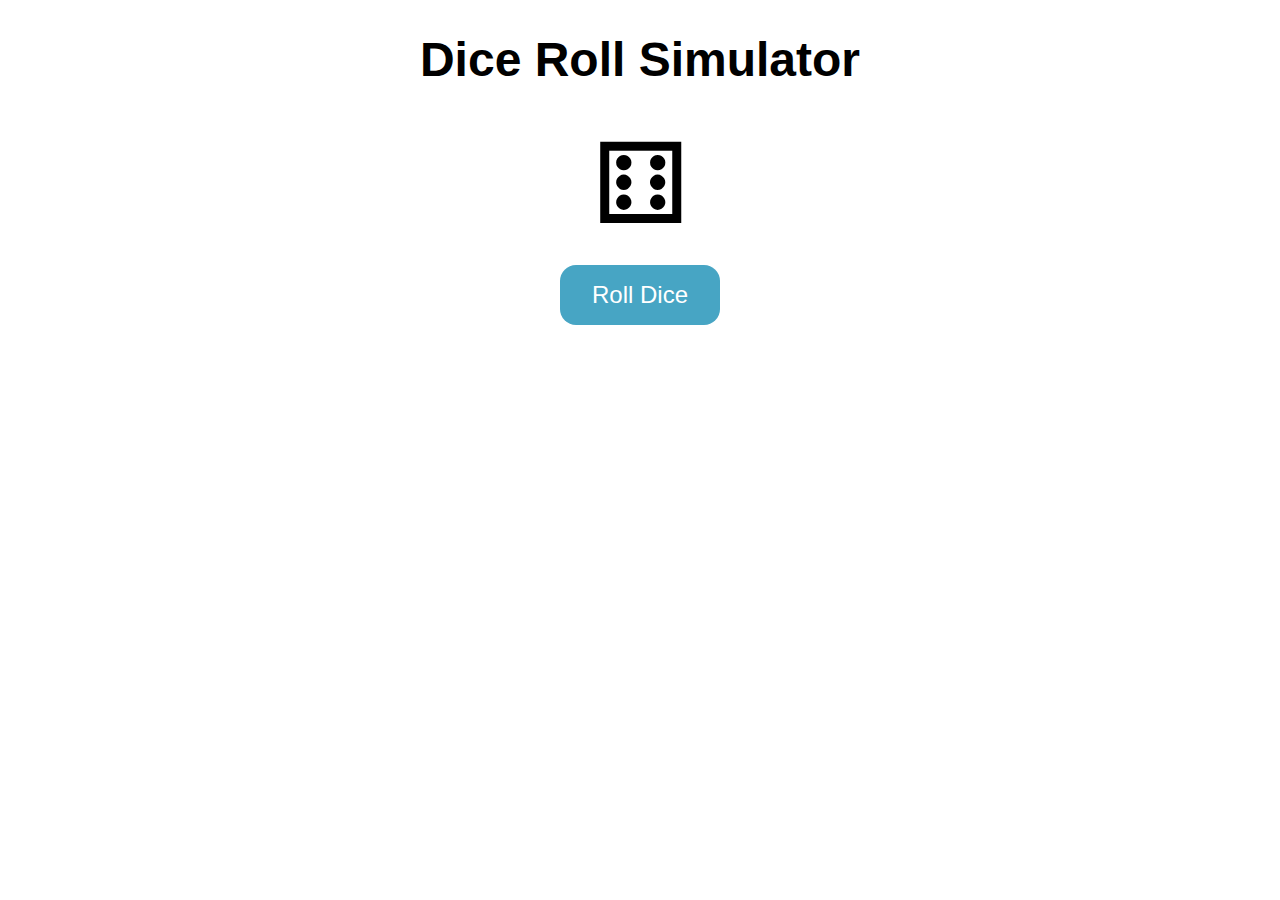
<file: Dice Roll Simulator Project - HTML, CSS, JavaScript/index.html>
<!DOCTYPE html>
<html lang="en">

<head>
    <meta charset="UTF-8">
    <meta name="viewport" content="width=device-width, initial-scale=1.0">
    <title>Document</title>
    <link rel="stylesheet" href="style.css">
</head>

<body>
    <!-- 
        &#9856;
        &#9857;
        &#9858;
        &#9859;
        &#9860;
        &#9861;
    -->

    <h1>Dice Roll Simulator</h1>
    <div class="dice" id="dice">&#9861;</div>
    <button id="roll-button">Roll Dice</button>
    <ul id="roll-history">
    </ul>

    <script src="script.js"></script>
</body>

</html>
</file>
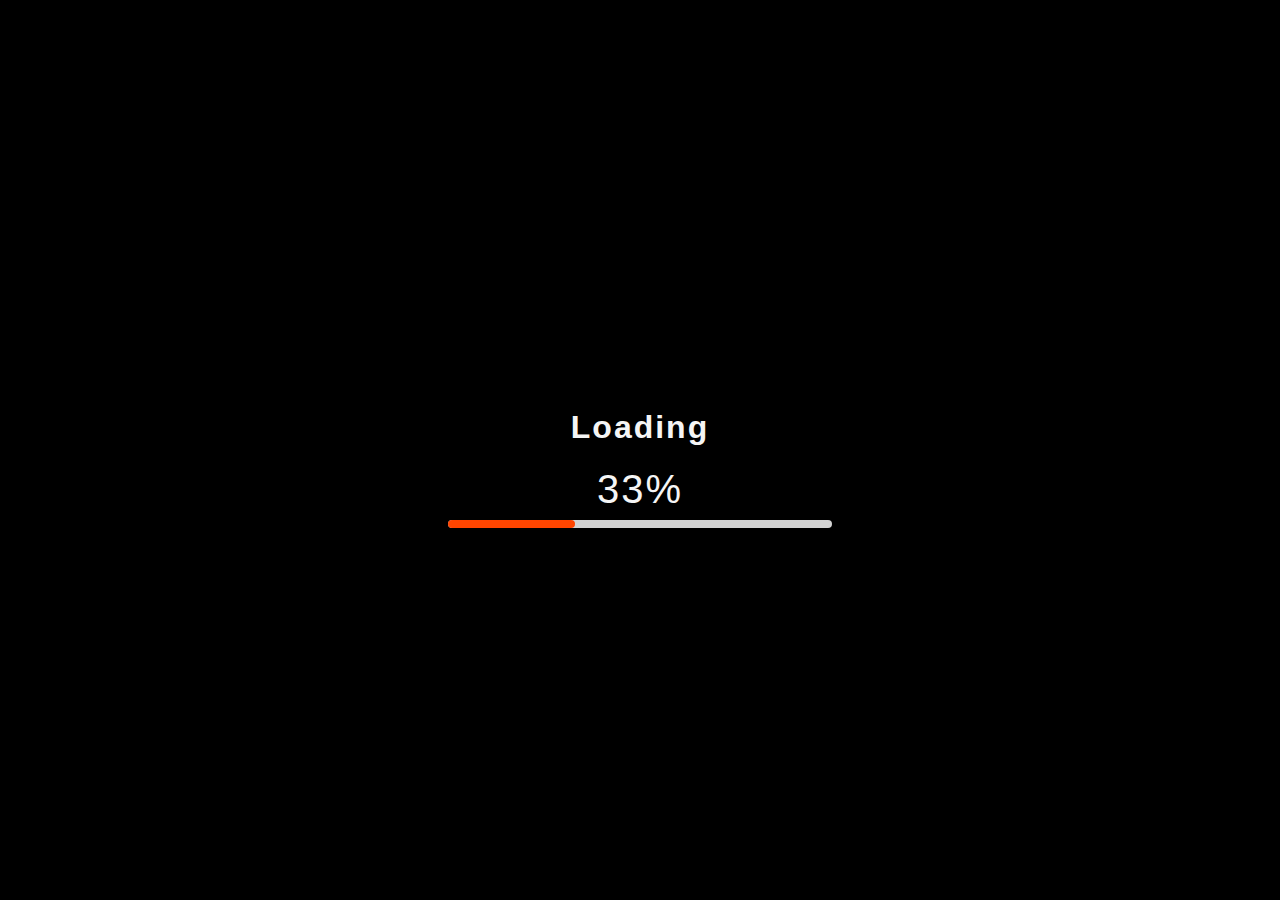
<file: Loading Bar Project - HTML, CSS, JavaScript/index.html>
<!DOCTYPE html>
<html lang="en">

<head>
    <meta charset="UTF-8">
    <meta name="viewport" content="width=device-width, initial-scale=1.0">
    <title>Document</title>
    <link rel="stylesheet" href="style.css">
</head>

<body>
    <div class="container">
        <h1>Loading</h1>
        <div id="counter">0%</div>
        <hr id="loading-bar-back" />
        <hr id="loading-bar-front" />
    </div>

    <script src="script.js"></script>
</body>

</html>
</file>
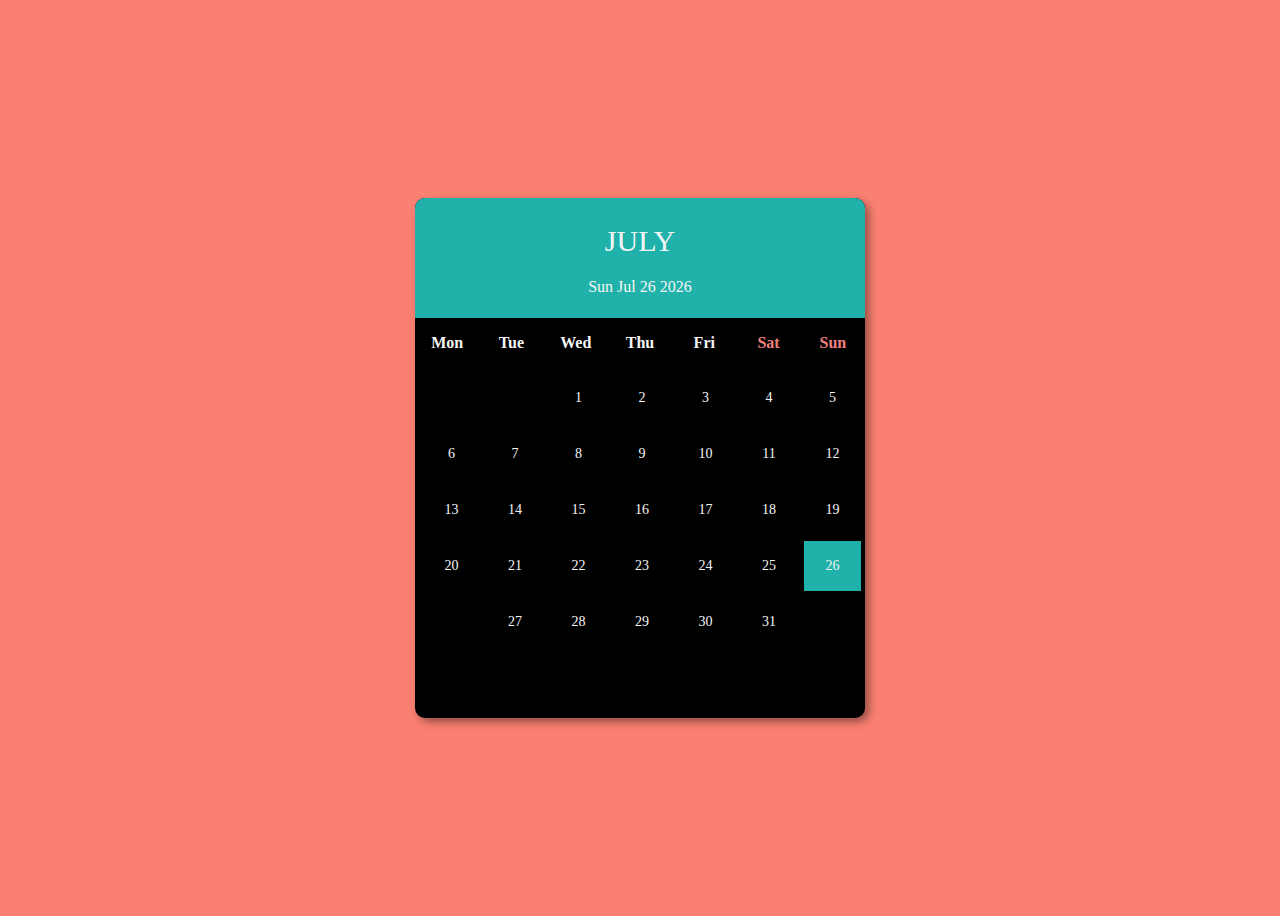
<file: Month Calender Project - HTML, CSS, JavaScript/index.html>
<!DOCTYPE html>
<html lang="en">

<head>
    <meta charset="UTF-8" />
    <meta http-equiv="X-UA-Compatible" content="IE=edge" />
    <meta name="viewport" content="width=device-width, initial-scale=1.0" />
    <title>Month Calender</title>
    <link rel="stylesheet" href="style.css" />
</head>

<body>
    <div class="container">
        <div class="calender">

            <div class="month">
                <div class="date">
                    <h1></h1>
                    <p></p>
                </div>
            </div>

            <div class="weekdays">
                <div>Mon</div>
                <div>Tue</div>
                <div>Wed</div>
                <div>Thu</div>
                <div>Fri</div>
                <div class="weekend">Sat</div>
                <div class="weekend">Sun</div>
            </div>
            
            <div class="days">
            </div>
        </div>
    </div>
    <script src="script.js"></script>
</body>

</html>
</file>
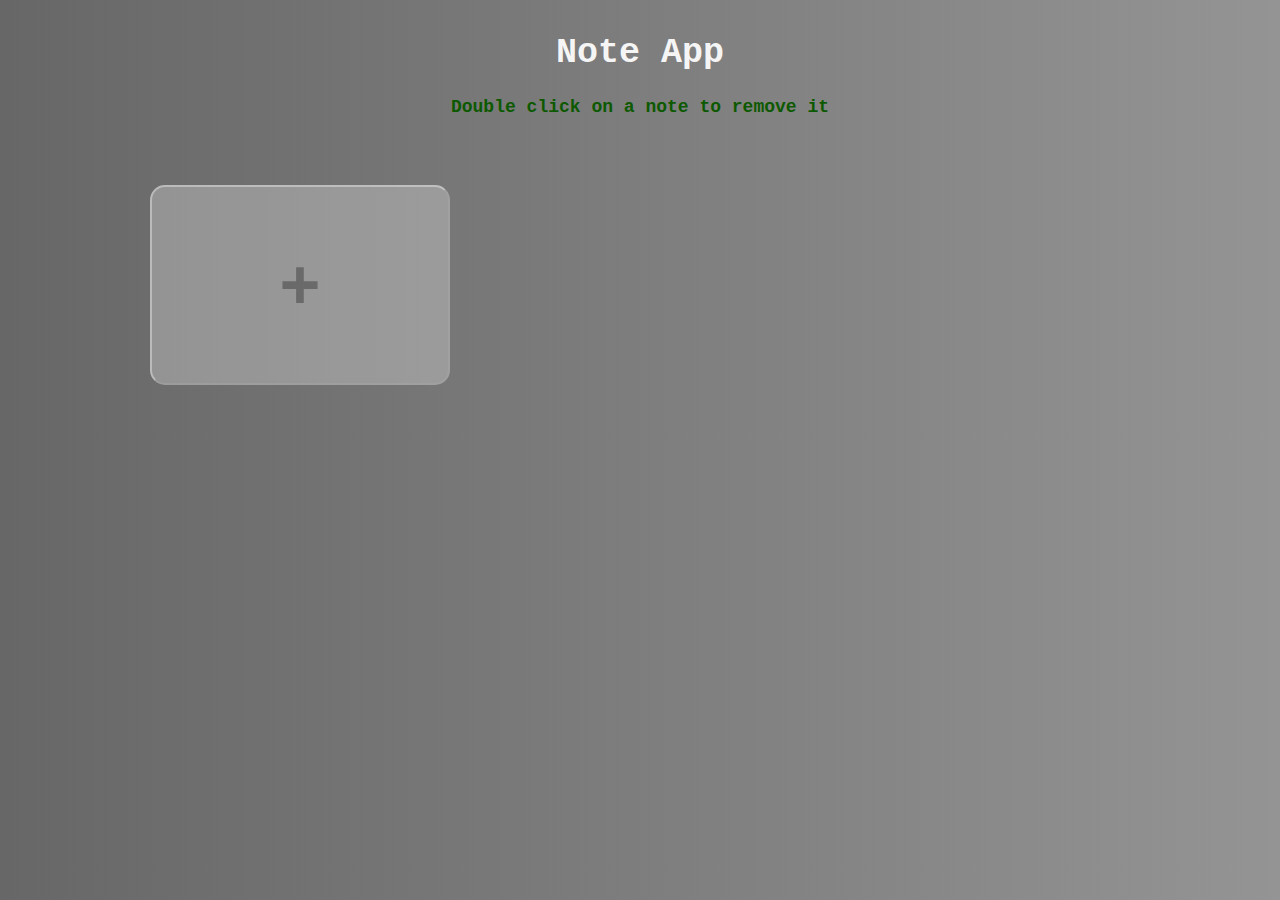
<file: Note Taking App Project - HTML, CSS, JavaScript/index.html>
<!DOCTYPE html>
<html lang="en">

<head>
    <meta charset="UTF-8" />
    <meta http-equiv="X-UA-Compatible" content="IE=edge" />
    <meta name="viewport" content="width=device-width, initial-scale=1.0" />
    <title>Document</title>
    <link rel="stylesheet" href="style.css" />
</head>

<body>
    <h1 class="heading">Note App</h1>
    <p class="info-text">Double click on a note to remove it</p>
    <div class="app" id="app">
        <!-- <textarea cols="30" rows="10" class="note" placeholder="Empty Note"></textarea> -->

        <button class="btn" id="btn">+</button>
    </div>
    <script src="script.js"></script>
</body>

</html>
</file>
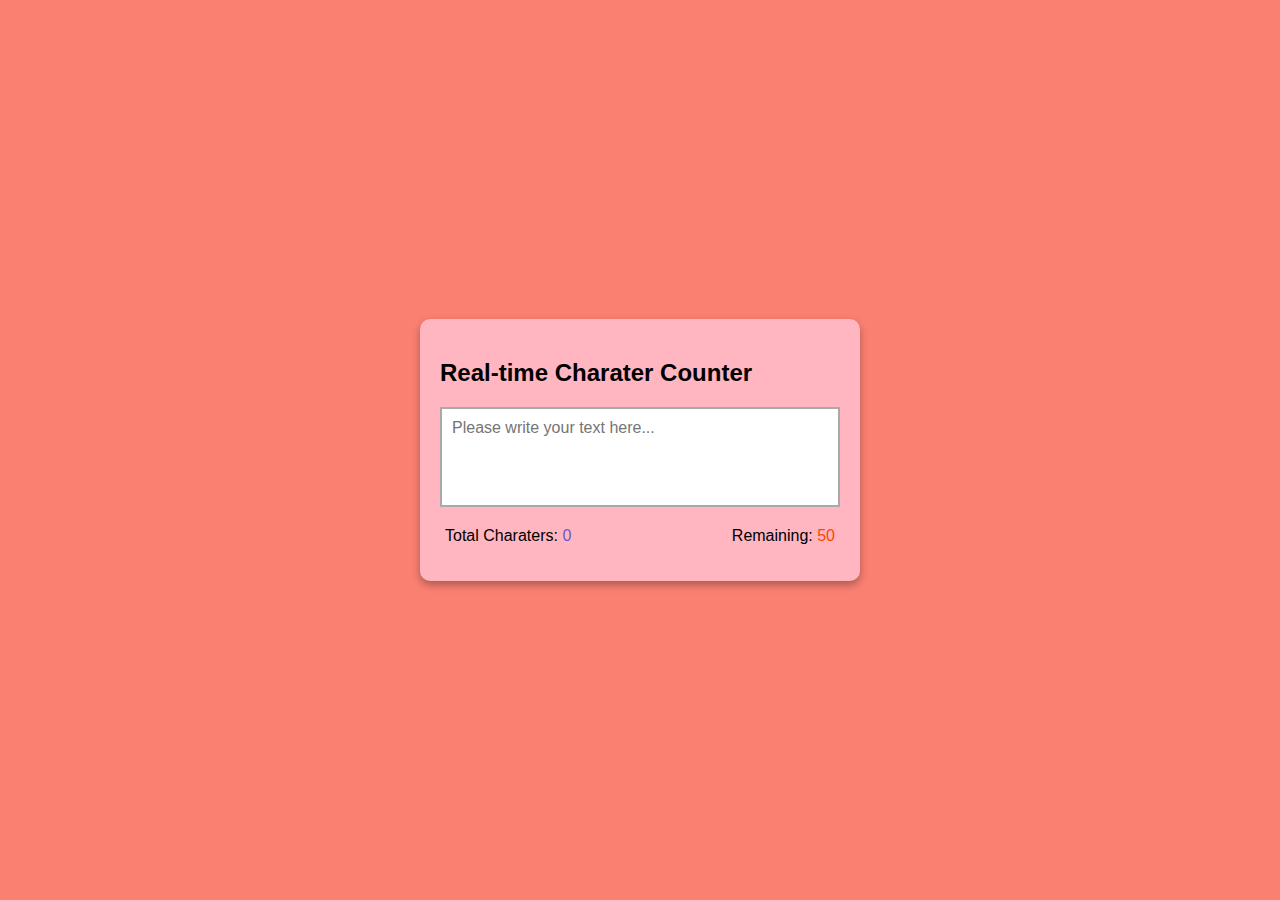
<file: Real-time Character Counter Project - HTML, CSS, JavaScript/index.html>
<!DOCTYPE html>
<html lang="en">

<head>
    <meta charset="UTF-8" />
    <meta http-equiv="X-UA-Compatible" content="IE=edge" />
    <meta name="viewport" content="width=device-width, initial-scale=1.0" />
    <title>Real-time Charater Counter</title>
    <link rel="stylesheet" href="style.css">
</head>

<body>
    <div class="container">
        <h2>Real-time Charater Counter</h2>

        <textarea id="textarea" class="textarea" placeholder="Please write your text here..." maxlength="50"></textarea>
        
        <div class="counter-container">
            <p>
                Total Charaters:
                <span class="total-counter" id="total-counter">0</span>
            </p>
            <p>
                Remaining:
                <span class="remaining-counter" id="remaining-counter">50</span>
            </p>
        </div>
    </div>
    <script src="script.js"></script>
</body>

</html>
</file>
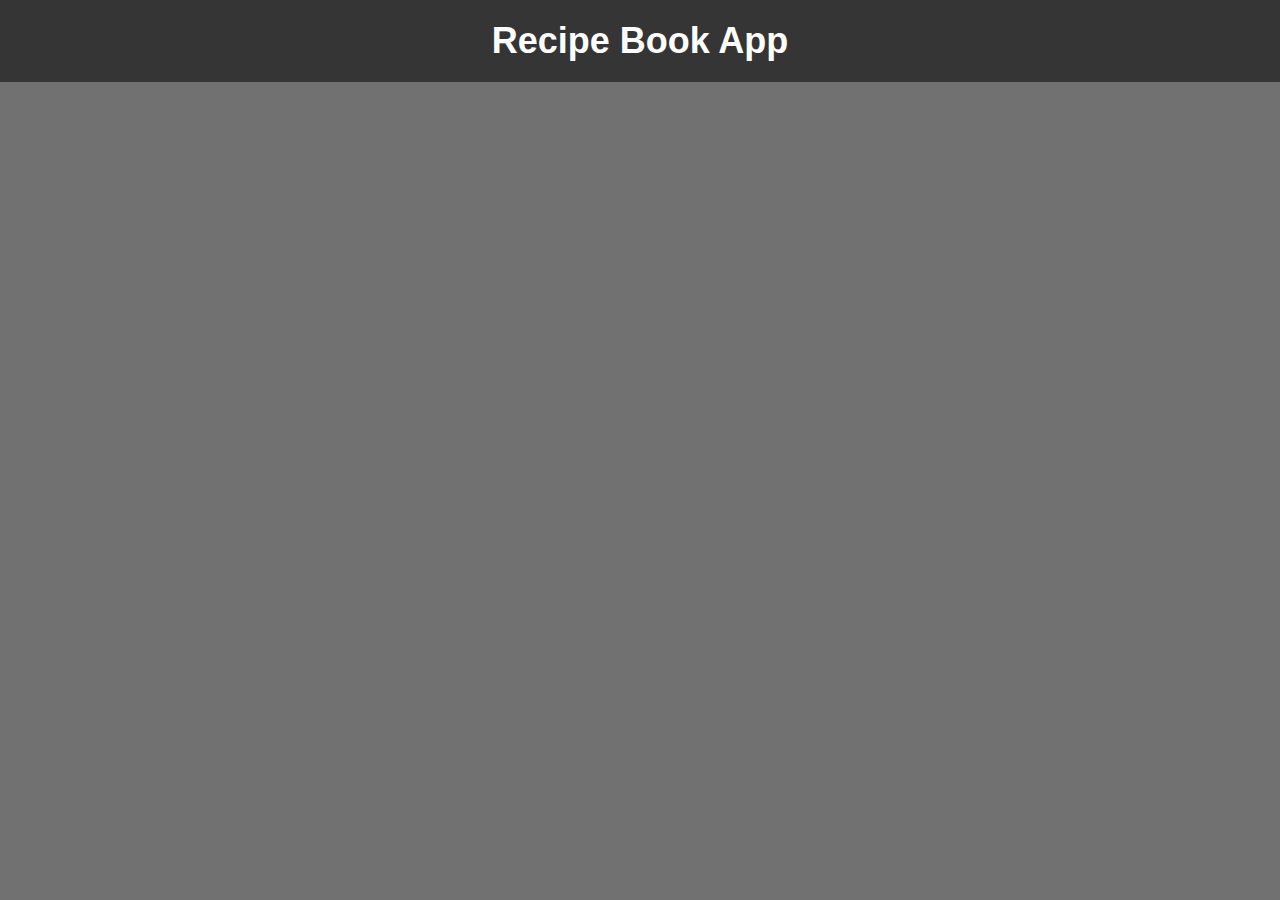
<file: Recipe Book App Project - HTML, CSS, JavaScript/index.html>
<!DOCTYPE html>
<html lang="en">

<head>
    <meta charset="UTF-8" />
    <meta http-equiv="X-UA-Compatible" content="IE=edge" />
    <meta name="viewport" content="width=device-width, initial-scale=1.0" />
    <title>Document</title>
    <link rel="stylesheet" href="style.css" />
</head>

<body>
    <header>
        <h1>Recipe Book App</h1>
    </header>

    <div class="container">
        <ul id="recipe-list" class="recipe-list">
            <!-- <li class="recipe-item">
                <img src="https://spoonacular.com/recipeImages/12345-312x231.jpg" alt="Recipe 1" />
                <h2>Recipe 1</h2>
                <p>
                    <strong>Ingredients:</strong> Ingredient 1, Ingredient 2, Ingredient
                    3
                </p>
                <a href="#">View Recipe</a>
            </li> -->
        </ul>
    </div>
    <script src="script.js"></script>
</body>

</html>
</file>
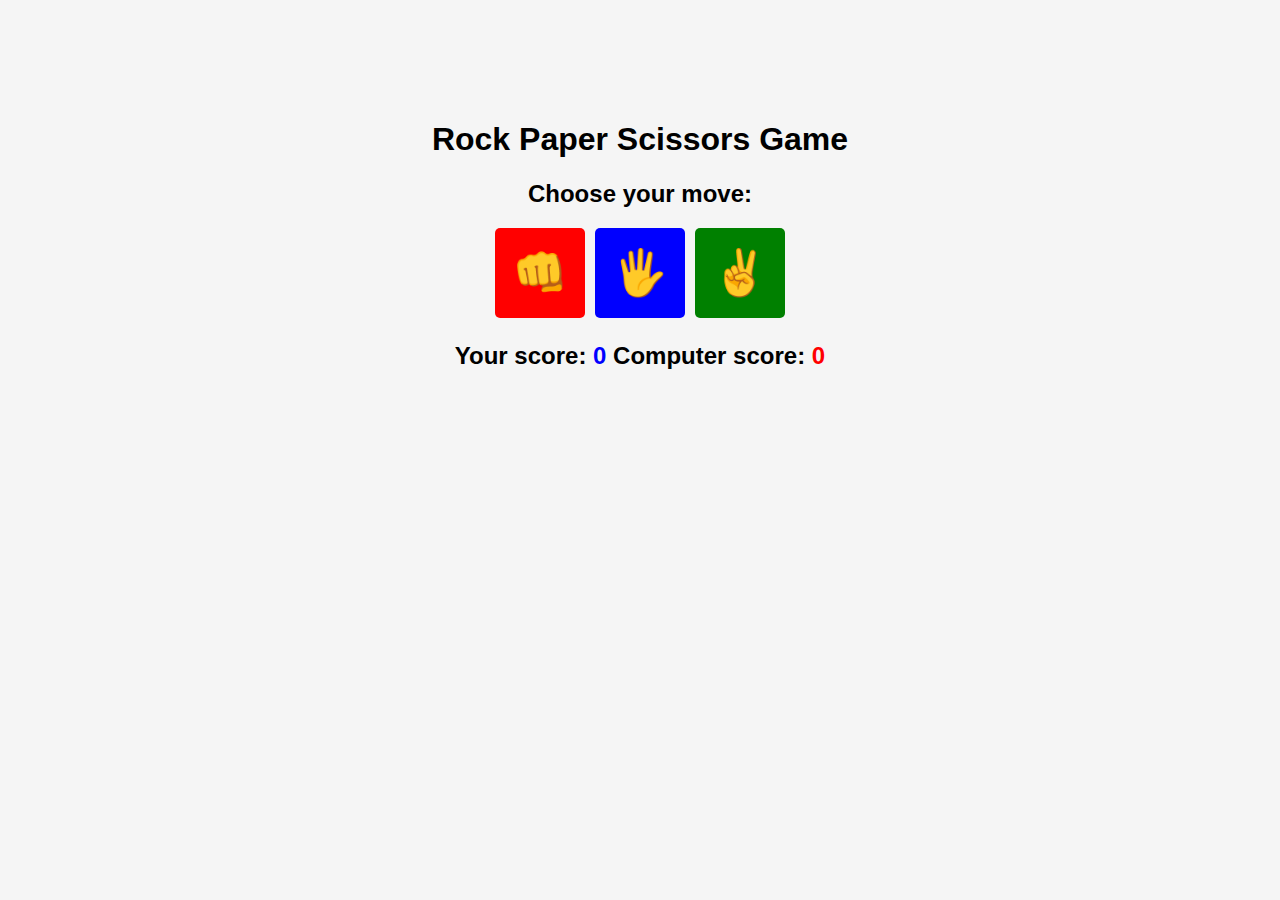
<file: Rock Paper Scissors Game Project - HTML, CSS, JavaScript/index.html>
<!DOCTYPE html>
<html lang="en">

<head>
    <meta charset="UTF-8">
    <meta name="viewport" content="width=device-width, initial-scale=1.0">
    <title>R-P-S</title>
    <link rel="stylesheet" href="style.css">
</head>

<body>
    <h1>Rock Paper Scissors Game</h1>
    <h2>Choose your move:</h2>
    <div>
        <button id="rock">👊</button>
        <button id="paper">🖐</button>
        <button id="scissors">✌</button>
    </div>
    <p id="result"></p>
    <p id="scoreBoard">
        Your score:
        <span id="myScore">0</span>
        Computer score:
        <span id="pcScore">0</span>
    </p>

    <script src="script.js"></script>
</body>

</html>
</file>
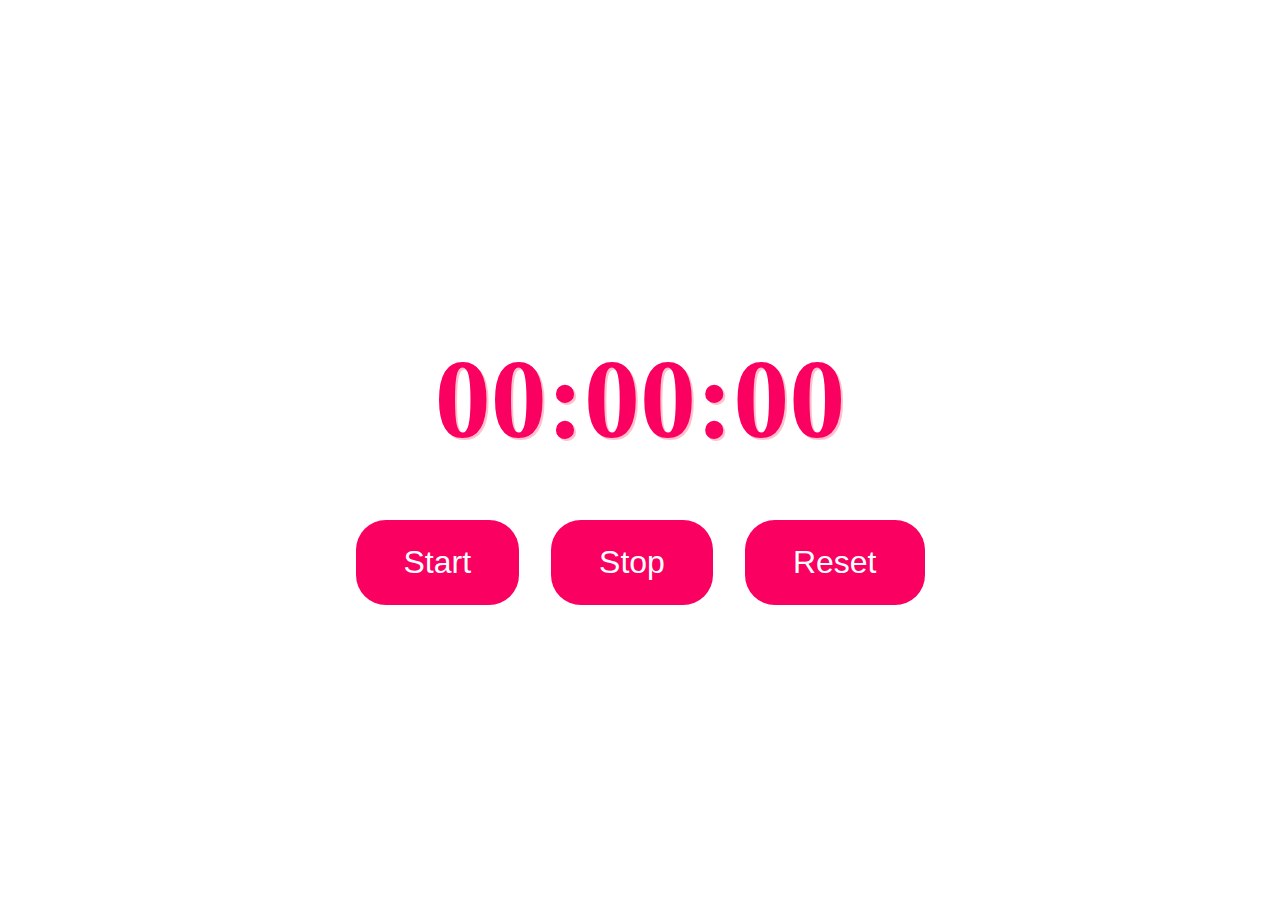
<file: Simple Stopwatch Project - HTML, CSS, JavaScript/index.html>
<!DOCTYPE html>
<html lang="en">

<head>
    <meta charset="UTF-8">
    <meta name="viewport" content="width=device-width, initial-scale=1.0">
    <title>Document</title>
    <link rel="stylesheet" href="style.css">
</head>

<body>
    <div id="timer">00:00:00</div>
    <div id="buttons">
        <button id="start">Start</button>
        <button id="stop">Stop</button>
        <button id="reset">Reset</button>
    </div>
    <script src="script.js"></script>
</body>

</html>
</file>
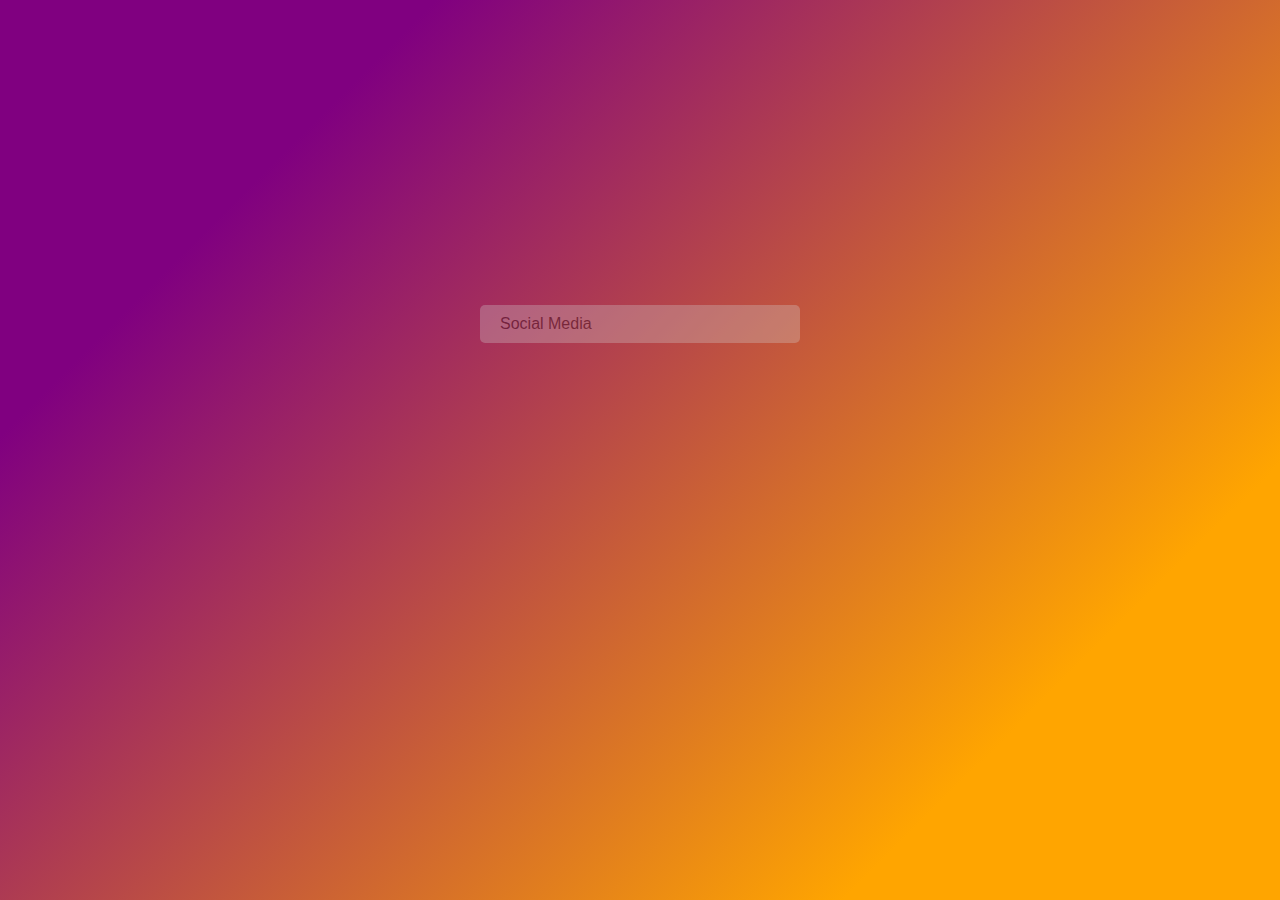
<file: Social Media Selector Menu Project - HTML, CSS, JavaScript/index.html>
<!DOCTYPE html>
<html lang="tr">

<head>
    <meta charset="UTF-8" />
    <meta http-equiv="X-UA-Compatible" content="IE=edge" />
    <meta name="viewport" content="width=device-width, initial-scale=1.0" />
    <title>Social Media Selector Menu</title>
    <link rel="stylesheet" href="https://cdnjs.cloudflare.com/ajax/libs/font-awesome/6.0.0-beta2/css/all.min.css"
        integrity="sha512-YWzhKL2whUzgiheMoBFwW8CKV4qpHQAEuvilg9FAn5VJUDwKZZxkJNuGM4XkWuk94WCrrwslk8yWNGmY1EduTA=="
        crossorigin="anonymous" referrerpolicy="no-referrer" />
    <link rel="stylesheet" href="style.css" />
</head>

<body>

    <div class="menu">
        <p>Social Media</p>
        <i class="fas fa-angle-down"></i>
    </div>

    <ul class="social-lists hide">
        <li>
            <i class="fab fa-facebook" style="color: blue"></i>
            <p>Facebook</p>
        </li>
        <li>
            <i class="fab fa-youtube" style="color: red"></i>
            <p>YouTube</p>
        </li>
        <li>
            <i class="fab fa-twitter" style="color: blue"></i>
            <p>Twitter</p>
        </li>
        <li>
            <i class="fab fa-linkedin" style="color: blue"></i>
            <p>Linkedin</p>
        </li>
    </ul>

    <script src="script.js"></script>
</body>

</html>
</file>
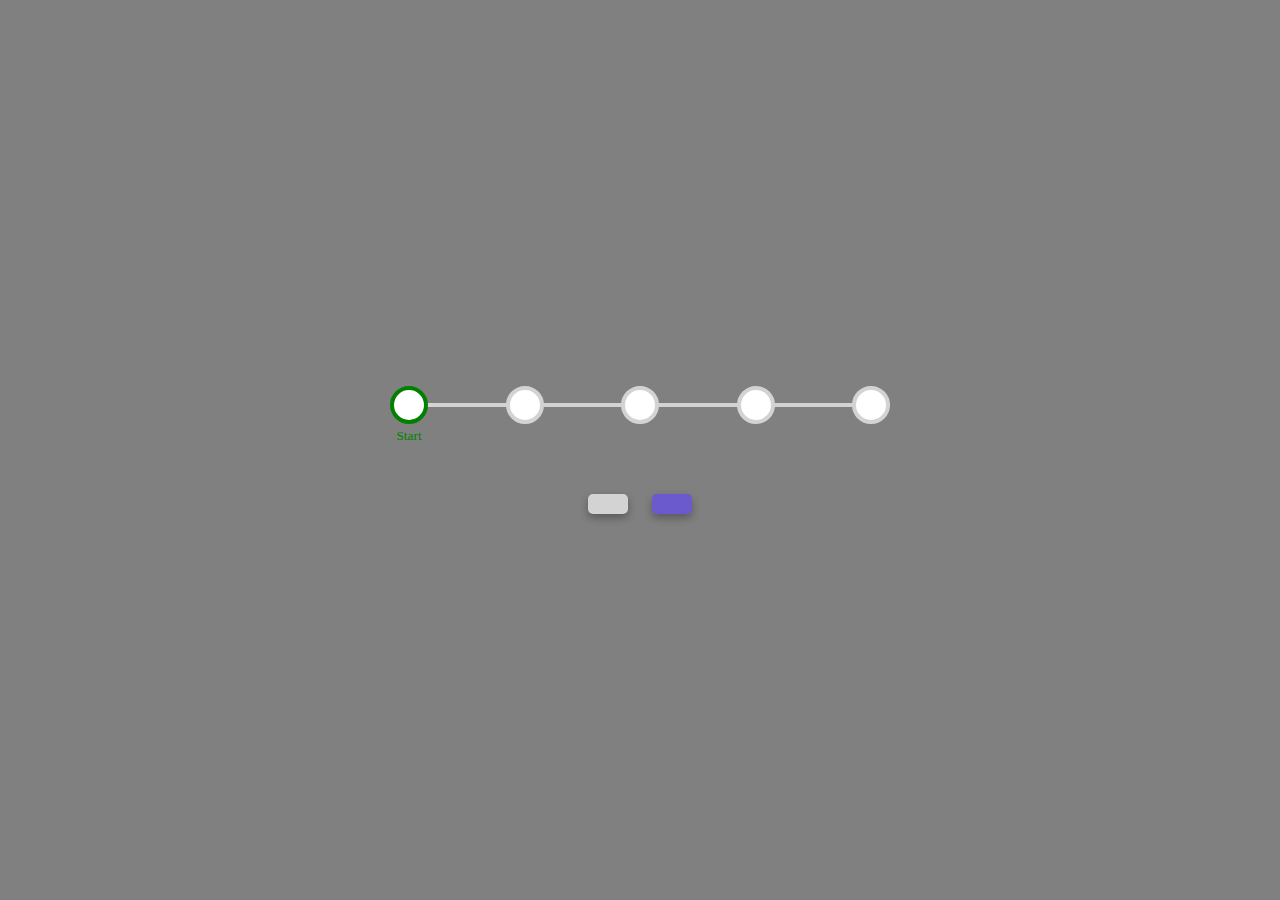
<file: Step Progress Bar Project - HTML, CSS, JavaScript/index.html>
<!DOCTYPE html>
<html lang="en">

<head>
    <meta charset="UTF-8" />
    <meta http-equiv="X-UA-Compatible" content="IE=edge" />
    <meta name="viewport" content="width=device-width, initial-scale=1.0" />
    <title>Step Progress Bar</title>
    <link rel="stylesheet" href="https://cdnjs.cloudflare.com/ajax/libs/font-awesome/6.0.0-beta2/css/all.min.css"
        integrity="sha512-YWzhKL2whUzgiheMoBFwW8CKV4qpHQAEuvilg9FAn5VJUDwKZZxkJNuGM4XkWuk94WCrrwslk8yWNGmY1EduTA=="
        crossorigin="anonymous" referrerpolicy="no-referrer" />
    <link rel="stylesheet" href="style.css" />
</head>

<body>
    <div class="container">
        <div class="progress-container">
            <hr class="progress-bar-back" />
            <hr class="progress-bar-front" />
            <div class="step checked">
                <i class="fas fa-check"></i>
                <small>Start</small>
            </div>

            <div class="step">
                <i class="fas fa-times"></i>
            </div>

            <div class="step">
                <i class="fas fa-times"></i>
            </div>

            <div class="step">
                <i class="fas fa-times"></i>
            </div>

            <div class="step">
                <i class="fas fa-times"></i>
            </div>
        </div>

        <button class="btn" id="prev" disabled>
            <i class="fas fa-arrow-left"></i>
        </button>

        <button class="btn" id="next"><i class="fas fa-arrow-right"></i></button>
    </div>
    
    <script src="script.js"></script>
</body>

</html>
</file>
<file: Dice Roll Simulator Project - HTML, CSS, JavaScript/style.css>
body {
  margin-top: 2rem;
  text-align: center;
  font-family: sans-serif;
}

h1 {
  font-size: 3rem;
}

.dice {
  font-size: 7rem;
  margin-bottom: 1rem;
  transition: transform 0.6s ease-in-out;
}

#roll-button {
  background-color: #47a5c4;
  color: white;
  font-size: 1.5rem;
  padding: 1rem 2rem;
  border: none;
  border-radius: 1rem;
  transition: background-color 0.3s ease;
}

#roll-button:hover {
  background-color: rgb(0, 150, 150);
  cursor: pointer;
  transition: background-color 0.5s;
}

ul {
  list-style: none;
  padding: 0;
  max-width: 600px;
  margin: 2rem auto;
}

li {
  font-size: 1.5rem;
  padding: 0.5rem;
  margin: 0.5rem;
  background-color: #f2f2f2;
  border-radius: 0.5rem;
  box-shadow: 0 2px 2px rgba(0, 0, 0, 0.3);
  display: flex;
  justify-content: space-between;
  align-items: center;
}

li span {
  font-size: 3rem;
  margin-right: 1rem;
}
</file>
<file: Loading Bar Project - HTML, CSS, JavaScript/style.css>
body {
  margin: 0;
  display: flex;
  justify-content: center;
  height: 100vh;
  align-items: center;
  background-color: black;
  color: whitesmoke;
  letter-spacing: 2px;
  font-family: Impact, Haettenschweiler, "Arial Narrow Bold", sans-serif;
}

.container {
  text-align: center;
  width: 30%;
  position: relative;
}

#counter {
  font-size: 40px;
}

#loading-bar-back {
  position: absolute;
  height: 8px;
  background-color: lightgray;
  width: 100%;
  border-radius: 5px;
  border: none;
}

#loading-bar-front {
  position: absolute;
  height: 8px;
  background-color: orangered;
  width: 0%;
  border-radius: 5px;
  border: none;
}
</file>
<file: Month Calender Project - HTML, CSS, JavaScript/style.css>
body {
  height: 100vh;
  display: flex;
  justify-content: center;
  align-items: center;
  background-color: salmon;
}

.container {
  display: flex;
  justify-content: center;
  align-items: center;
}

.calender {
  width: 450px;
  height: 520px;
  border-radius: 10px;
  text-align: center;
  color: whitesmoke;
  background-color: black;
  box-shadow: 4px 4px 8px rgba(0, 0, 0, 0.4);
}

.month {
  width: 100%;
  height: 120px;
  background-color: lightseagreen;
  display: flex;
  justify-content: center;
  align-items: center;
  text-align: center;
  border-radius: 10px 10px 0 0;
}

.weekdays {
  display: flex;
  flex-direction: row;
  justify-content: center;
  align-items: center;
}

.weekend {
    color: lightcoral;
}

.days {
  display: flex;
  flex-direction: row;
  justify-content: center;
  align-items: center;
}

.month h1 {
  font-size: 30px;
  font-weight: 400;
  text-transform: uppercase;
}

.month p {
  font-size: 16px;
}

.weekdays {
  width: 100%;
  height: 50px;
  display: flex;
}

.weekdays div {
  font-weight: bolder;
  width: 100%;
  display: flex;
  align-items: center;
  justify-content: center;
}

.days {
  width: 100%;
  display: flex;
  flex-wrap: wrap;
  padding: 2px;
}

.days div {
  font-size: 14px;
  margin: 3px;
  width: 57.5px;
  height: 50px;
  display: flex;
  justify-content: center;
  align-items: center;
}

.days div:hover:not(.empty) {
  outline: 2px solid gray;
  cursor: pointer;
}

.today {
  background-color: lightseagreen;
}
</file>
<file: Note Taking App Project - HTML, CSS, JavaScript/style.css>
body {
  margin: 0;
  background: linear-gradient(to left, rgb(148, 148, 148), rgb(103, 103, 103));
  font-family: "Courier New", Courier, monospace;
}

.heading {
  color: whitesmoke;
  text-align: center;
  padding-top: 10px;
  font-size: 35px;
}

.info-text {
  text-align: center;
  color: rgb(13, 89, 0);
  font-size: 18px;
  font-weight: bold;
}

.app {
  display: grid;
  grid-template-columns: repeat(auto-fill, 300px);
  gap: 40px;
  justify-content: center;
  padding: 50px;
}

.note {
  padding: 17px;
  border-radius: 15px;
  resize: none;
  box-shadow: 0 0 3px rgba(0, 0, 0, 0.3);
  font-size: 18px;
  height: 200px;
  color: black;
  border: none;
  outline: none;
  background: rgba(255, 255, 255, 0.1);
  box-sizing: border-box;
}

.note::placeholder {
  color: rgb(255, 255, 255);
  opacity: 30%;
}

.note:hover,
.note:focus {
  box-shadow: 0 0 10px rgba(0, 0, 0, 0.3);
  transition: all 300ms ease;
}

.btn {
  height: 200px;
  border-color: rgba(255, 255, 255, 0.37);
  background: rgba(255, 255, 255, 0.27);
  border-radius: 15px;
  font-size: 70px;
  font-weight: 700;
  color: rgba(0, 0, 0, 0.3);
  cursor: pointer;
}

.btn:hover {
  background: rgba(255, 255, 255, 0.55);
  color: rgba(0, 0, 0, 0.6);
  transition: all 300ms ease;
}
</file>
<file: Real-time Character Counter Project - HTML, CSS, JavaScript/style.css>
body {
  margin: 0;
  display: flex;
  justify-content: center;
  align-items: center;
  height: 100vh;
  background-color: salmon;
  font-family: sans-serif;
}

.container {
  background-color: lightpink;
  width: 400px;
  padding: 20px;
  margin: 5px;
  border-radius: 10px;
  box-shadow: 0 4px 8px rgba(0, 0, 0, 0.3);
}

#textarea {
  resize: none;
  width: 100%;
  height: 100px;
  font-size: 16px;
  font-family: sans-serif;
  padding: 10px;
  box-sizing: border-box;
  border: 2px solid darkgray;
}

.counter-container {
  display: flex;
  justify-content: space-between;
  padding: 0 5px;
}

.total-counter {
  color: slateblue;
}

.remaining-counter {
  color: orangered;
}
</file>
<file: Recipe Book App Project - HTML, CSS, JavaScript/style.css>
body {
  margin: 0;
  padding: 0;
  font-family: Arial, sans-serif;
  background-color: rgb(113, 113, 113);
  color: whitesmoke;
}

header {
  background: #353535;
  color: #fff;
  padding: 10px;
  text-align: center;
}

h1 {
  margin: 10px;
  font-size: 36px;
}

.container {
  margin: 0 auto;
  max-width: 1200px;
  padding: 20px;
}

.recipe-list {
  list-style-type: none;
  margin: 0;
  padding: 0;
}

.recipe-item {
  display: flex;
  align-items: center;
  justify-content: space-between;

  margin-bottom: 20px;
  box-shadow: 0 2px 5px black;
  border-radius: 5px;
  overflow: hidden;
  background-color: rgb(97, 97, 97);
}

.recipe-item img {
  width: 150px;
  height: 150px;
  object-fit: cover;
}

.recipe-item h2 {
  padding: 10px;
  min-width: 200px;
}

.recipe-item p {
  padding: 10px;
  color: rgb(255, 255, 255);
  opacity: 0.6;
}

.recipe-item a {
  background: #434343;
  color: whitesmoke;
  min-width: 150px;
  padding: 10px;
  text-decoration: none;
  text-transform: uppercase;
  font-size: 0.8rem;
  transition: background 0.3s ease;
}

.recipe-item a:hover {
  background: #262626;
}

@media screen and (max-width: 768px) {
  .container {
    max-width: 90%;
  }

  .recipe-item {
    flex-direction: column;
  }

  .recipe-item img {
    width: 100%;
    height: auto;
    margin-bottom: 10px;
  }

  .recipe-item h2 {
    font-size: 20px;
    padding: 0;
    margin-bottom: 10px;
  }

  .recipe-item p {
    font-size: 14px;
    margin-bottom: 10px;
  }

  .recipe-item a {
    width: 100%;
    text-align: center;
  }
}
</file>
<file: Rock Paper Scissors Game Project - HTML, CSS, JavaScript/style.css>
body {
  font-weight: 600;
  margin: 0;
  text-align: center;
  background-color: whitesmoke;
  font-family: sans-serif;
}

/* header */
h1 {
  padding-top: 100px;
}

/* div */
div {
  display: flex;
  justify-content: center;
  gap: 10px;
}

/* buttons */
button {
  width: 90px;
  height: 90px;
  font-size: 45px;
}

button:hover {
  opacity: 0.8;
  cursor: pointer;
}

button#rock {
  border: none;
  background-color: red;
  border-radius: 5px;
}

button#paper {
  border: none;
  background-color: blue;
  border-radius: 5px;
}

button#scissors {
  border: none;
  background-color: green;
  border-radius: 5px;
}

/* Status */
#result {
    font-size: 22px;
}

/* footer */
#scoreBoard {
  font-size: 24px;
}

span#myScore {
  color: blue;
}

span#pcScore {
  color: red;
}
</file>
<file: Simple Stopwatch Project - HTML, CSS, JavaScript/style.css>
body {
  display: flex;
  flex-direction: column;
  justify-content: center;
  align-items: center;
  min-height: 100vh;
}

#timer {
  font-size: 7rem;
  font-weight: bolder;
  color: rgb(250, 0, 96);
  text-align: center;
  text-shadow: 2px 2px pink;
  margin: 40px auto;
}

#buttons {
  display: flex;
  justify-content: center;
}

button {
  background-color: rgb(250, 0, 96);
  color: white;
  border: none;
  padding: 1.5rem 3rem;
  margin: 1rem;
  border-radius: 30px;
  font-size: 2rem;
  transition: all 0.2s;
}

button:hover {
  background-color: #f44583;
  box-shadow: 2px 2px 10px rgba(0, 0, 0, 0.5);
  cursor: pointer;
}

button[disabled] {
  opacity: 0.5;
  cursor: default;
}

@media (max-width: 800px) {
  #timer {
    font-size: 4rem;
    width: 350px;
  }

  button {
    font-size: 1.5rem;
    padding: 1rem 2rem;
  }
}
</file>
<file: Social Media Selector Menu Project - HTML, CSS, JavaScript/style.css>
body {
  margin: 0;
  display: flex;
  flex-direction: column;
  align-items: center;
  height: 100vh;
  justify-content: center;
  font-family: sans-serif;
  background: linear-gradient(135deg, purple 20%, orange 80%);
}

.menu {
  background: lightgrey;
  width: 300px;
  opacity: 0.3;
  border-radius: 5px;
  display: flex;
  align-items: center;
  justify-content: space-between;
  padding: 10px;
  cursor: pointer;
}

.menu .fas {
  transition: transform 0.2s;
}

.menu p {
  margin: 0 10px;
  display: flex;
  align-items: center;
}

.social-lists {
  background: lightgray;
  width: 300px;
  padding: 10px;
  opacity: 0.3;
  list-style-type: none;
  border-radius: 5px;
}

.social-lists li {
  display: flex;
  align-items: center;
  cursor: pointer;
  transition: padding 0.2s linear;
}

.social-lists li:hover {
  background: darkgray;
  border-radius: 5px;
  padding-left: 10px;
}

.social-lists li i {
  margin: 0 10px;
}

.rotate .fas {
  transform: rotate(180deg);
}

.hide {
  visibility: hidden;
}
</file>
<file: Step Progress Bar Project - HTML, CSS, JavaScript/style.css>
body {
    margin: 0;
    display: flex;
    justify-content: center;
    height: 100vh;
    align-items: center;
    background-color: grey;
}

.container {
    text-align: center;
}

.progress-container {
    width: 500px;
    display: flex;
    position: relative;
    justify-content: space-between;
}

.progress-bar-back {
    position: absolute;
    height: 4px;
    width: 100%;
    background-color: lightgray;
    border: none;
    z-index: -1;
    margin: 0;
    top: 50%;
    transform: translateY(-50%);
}

.progress-bar-front {
    position: absolute;
    height: 4px;
    width: 0%;
    background-color: green;
    border: none;
    z-index: -1;
    margin: 0;
    top: 50%;
    transform: translateY(-50%);
    transition: 0.4s linear width;
}

.step {
    width: 30px;
    height: 30px;
    background-color: white;
    border-radius: 50%;
    display: flex;
    justify-content: center;
    align-items: center;
    border: 4px solid lightgray;
    color: lightgray;
}

.step.checked {
    color: green;
    border-color: green;
    transition: all 0.4s linear;
    transition-delay: 0.3s;
}

.step.checked small {
    position: absolute;
    bottom: -20px;
    font-family: cursive;
}

.btn {
    background-color: slateblue;
    border: none;
    color: white;
    padding: 10px 20px;
    margin: 70px 10px 0;
    border-radius: 5px;
    cursor: pointer;
    box-shadow: 0 4px 8px rgba(0, 0, 0, 0.3);
}

.btn:hover {
    opacity: 0.9;
}

.btn:active {
    transform: scale(0.97);
}

.btn:disabled {
    background-color: lightgray;
}

@media (max-width: 500px) {
    .progress-container {
        width: 90vw;
    }
}
</file>
